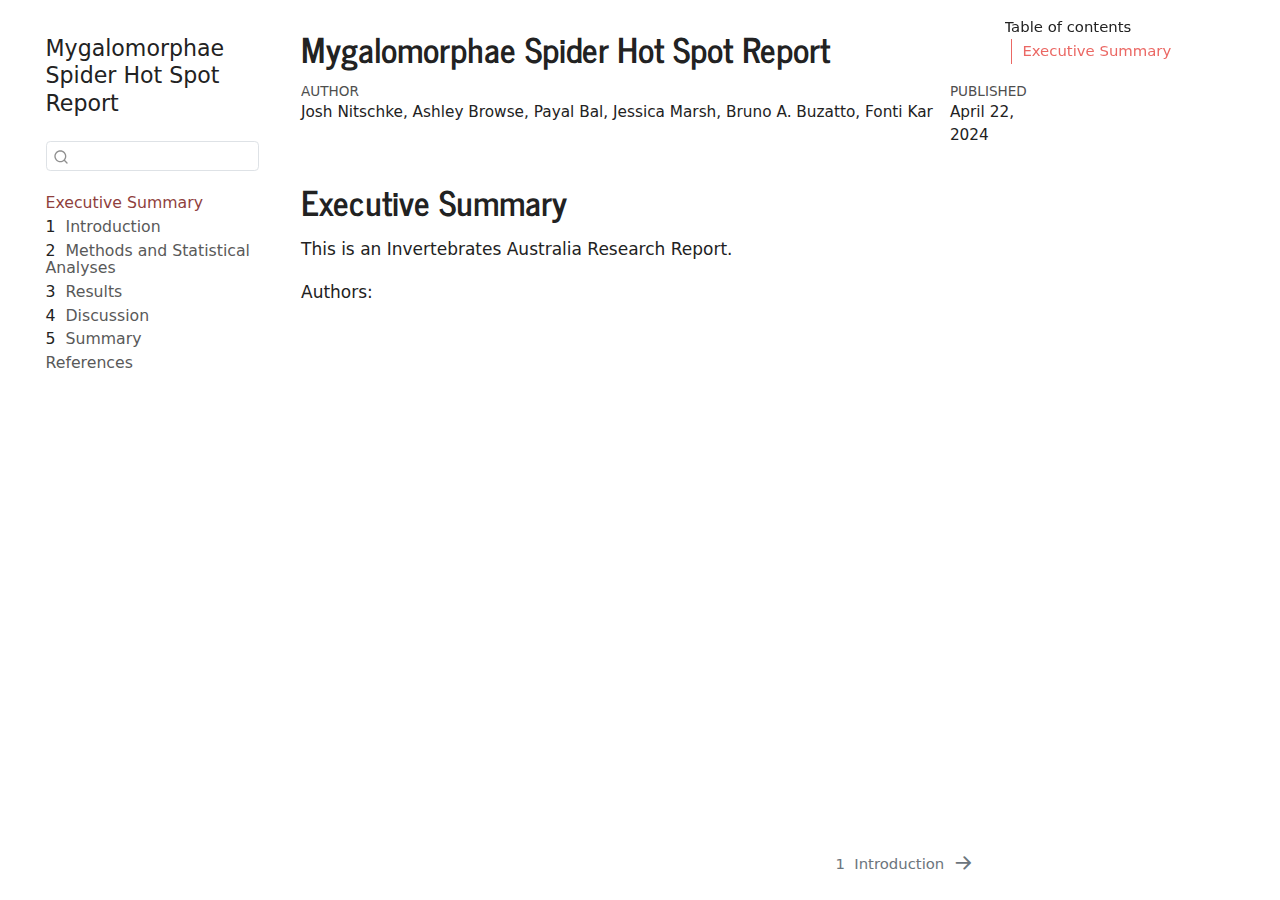
<file: index.html>
<!DOCTYPE html>
<html xmlns="http://www.w3.org/1999/xhtml" lang="en" xml:lang="en"><head>

<meta charset="utf-8">
<meta name="generator" content="quarto-1.4.554">

<meta name="viewport" content="width=device-width, initial-scale=1.0, user-scalable=yes">

<meta name="author" content="Josh Nitschke, Ashley Browse, Payal Bal, Jessica Marsh, Bruno A. Buzatto, Fonti Kar">
<meta name="dcterms.date" content="2024-04-22">

<title>Mygalomorphae Spider Hot Spot Report</title>
<style>
code{white-space: pre-wrap;}
span.smallcaps{font-variant: small-caps;}
div.columns{display: flex; gap: min(4vw, 1.5em);}
div.column{flex: auto; overflow-x: auto;}
div.hanging-indent{margin-left: 1.5em; text-indent: -1.5em;}
ul.task-list{list-style: none;}
ul.task-list li input[type="checkbox"] {
  width: 0.8em;
  margin: 0 0.8em 0.2em -1em; /* quarto-specific, see https://github.com/quarto-dev/quarto-cli/issues/4556 */ 
  vertical-align: middle;
}
</style>


<script src="site_libs/quarto-nav/quarto-nav.js"></script>
<script src="site_libs/quarto-nav/headroom.min.js"></script>
<script src="site_libs/clipboard/clipboard.min.js"></script>
<script src="site_libs/quarto-search/autocomplete.umd.js"></script>
<script src="site_libs/quarto-search/fuse.min.js"></script>
<script src="site_libs/quarto-search/quarto-search.js"></script>
<meta name="quarto:offset" content="./">
<link href="./intro.html" rel="next">
<script src="site_libs/quarto-html/quarto.js"></script>
<script src="site_libs/quarto-html/popper.min.js"></script>
<script src="site_libs/quarto-html/tippy.umd.min.js"></script>
<script src="site_libs/quarto-html/anchor.min.js"></script>
<link href="site_libs/quarto-html/tippy.css" rel="stylesheet">
<link href="site_libs/quarto-html/quarto-syntax-highlighting.css" rel="stylesheet" id="quarto-text-highlighting-styles">
<script src="site_libs/bootstrap/bootstrap.min.js"></script>
<link href="site_libs/bootstrap/bootstrap-icons.css" rel="stylesheet">
<link href="site_libs/bootstrap/bootstrap.min.css" rel="stylesheet" id="quarto-bootstrap" data-mode="light">
<script id="quarto-search-options" type="application/json">{
  "location": "sidebar",
  "copy-button": false,
  "collapse-after": 3,
  "panel-placement": "start",
  "type": "textbox",
  "limit": 50,
  "keyboard-shortcut": [
    "f",
    "/",
    "s"
  ],
  "show-item-context": false,
  "language": {
    "search-no-results-text": "No results",
    "search-matching-documents-text": "matching documents",
    "search-copy-link-title": "Copy link to search",
    "search-hide-matches-text": "Hide additional matches",
    "search-more-match-text": "more match in this document",
    "search-more-matches-text": "more matches in this document",
    "search-clear-button-title": "Clear",
    "search-text-placeholder": "",
    "search-detached-cancel-button-title": "Cancel",
    "search-submit-button-title": "Submit",
    "search-label": "Search"
  }
}</script>


</head>

<body class="nav-sidebar floating">

<div id="quarto-search-results"></div>
  <header id="quarto-header" class="headroom fixed-top">
  <nav class="quarto-secondary-nav">
    <div class="container-fluid d-flex">
      <button type="button" class="quarto-btn-toggle btn" data-bs-toggle="collapse" data-bs-target=".quarto-sidebar-collapse-item" aria-controls="quarto-sidebar" aria-expanded="false" aria-label="Toggle sidebar navigation" onclick="if (window.quartoToggleHeadroom) { window.quartoToggleHeadroom(); }">
        <i class="bi bi-layout-text-sidebar-reverse"></i>
      </button>
        <nav class="quarto-page-breadcrumbs" aria-label="breadcrumb"><ol class="breadcrumb"><li class="breadcrumb-item"><a href="./index.html">Executive Summary</a></li></ol></nav>
        <a class="flex-grow-1" role="button" data-bs-toggle="collapse" data-bs-target=".quarto-sidebar-collapse-item" aria-controls="quarto-sidebar" aria-expanded="false" aria-label="Toggle sidebar navigation" onclick="if (window.quartoToggleHeadroom) { window.quartoToggleHeadroom(); }">      
        </a>
      <button type="button" class="btn quarto-search-button" aria-label="" onclick="window.quartoOpenSearch();">
        <i class="bi bi-search"></i>
      </button>
    </div>
  </nav>
</header>
<!-- content -->
<div id="quarto-content" class="quarto-container page-columns page-rows-contents page-layout-article">
<!-- sidebar -->
  <nav id="quarto-sidebar" class="sidebar collapse collapse-horizontal quarto-sidebar-collapse-item sidebar-navigation floating overflow-auto">
    <div class="pt-lg-2 mt-2 text-left sidebar-header">
    <div class="sidebar-title mb-0 py-0">
      <a href="./">Mygalomorphae Spider Hot Spot Report</a> 
    </div>
      </div>
        <div class="mt-2 flex-shrink-0 align-items-center">
        <div class="sidebar-search">
        <div id="quarto-search" class="" title="Search"></div>
        </div>
        </div>
    <div class="sidebar-menu-container"> 
    <ul class="list-unstyled mt-1">
        <li class="sidebar-item">
  <div class="sidebar-item-container"> 
  <a href="./index.html" class="sidebar-item-text sidebar-link active">
 <span class="menu-text">Executive Summary</span></a>
  </div>
</li>
        <li class="sidebar-item">
  <div class="sidebar-item-container"> 
  <a href="./intro.html" class="sidebar-item-text sidebar-link">
 <span class="menu-text"><span class="chapter-number">1</span>&nbsp; <span class="chapter-title">Introduction</span></span></a>
  </div>
</li>
        <li class="sidebar-item">
  <div class="sidebar-item-container"> 
  <a href="./methods.html" class="sidebar-item-text sidebar-link">
 <span class="menu-text"><span class="chapter-number">2</span>&nbsp; <span class="chapter-title">Methods and Statistical Analyses</span></span></a>
  </div>
</li>
        <li class="sidebar-item">
  <div class="sidebar-item-container"> 
  <a href="./results.html" class="sidebar-item-text sidebar-link">
 <span class="menu-text"><span class="chapter-number">3</span>&nbsp; <span class="chapter-title">Results</span></span></a>
  </div>
</li>
        <li class="sidebar-item">
  <div class="sidebar-item-container"> 
  <a href="./discussion.html" class="sidebar-item-text sidebar-link">
 <span class="menu-text"><span class="chapter-number">4</span>&nbsp; <span class="chapter-title">Discussion</span></span></a>
  </div>
</li>
        <li class="sidebar-item">
  <div class="sidebar-item-container"> 
  <a href="./conclusions.html" class="sidebar-item-text sidebar-link">
 <span class="menu-text"><span class="chapter-number">5</span>&nbsp; <span class="chapter-title">Summary</span></span></a>
  </div>
</li>
        <li class="sidebar-item">
  <div class="sidebar-item-container"> 
  <a href="./references.html" class="sidebar-item-text sidebar-link">
 <span class="menu-text">References</span></a>
  </div>
</li>
    </ul>
    </div>
</nav>
<div id="quarto-sidebar-glass" class="quarto-sidebar-collapse-item" data-bs-toggle="collapse" data-bs-target=".quarto-sidebar-collapse-item"></div>
<!-- margin-sidebar -->
    <div id="quarto-margin-sidebar" class="sidebar margin-sidebar">
        <nav id="TOC" role="doc-toc" class="toc-active">
    <h2 id="toc-title">Table of contents</h2>
   
  <ul>
  <li><a href="#executive-summary" id="toc-executive-summary" class="nav-link active" data-scroll-target="#executive-summary">Executive Summary</a></li>
  </ul>
</nav>
    </div>
<!-- main -->
<main class="content" id="quarto-document-content">

<header id="title-block-header" class="quarto-title-block default">
<div class="quarto-title">
<h1 class="title">Mygalomorphae Spider Hot Spot Report</h1>
</div>



<div class="quarto-title-meta">

    <div>
    <div class="quarto-title-meta-heading">Author</div>
    <div class="quarto-title-meta-contents">
             <p>Josh Nitschke, Ashley Browse, Payal Bal, Jessica Marsh, Bruno A. Buzatto, Fonti Kar </p>
          </div>
  </div>
    
    <div>
    <div class="quarto-title-meta-heading">Published</div>
    <div class="quarto-title-meta-contents">
      <p class="date">April 22, 2024</p>
    </div>
  </div>
  
    
  </div>
  


</header>


<section id="executive-summary" class="level1 unnumbered">
<h1 class="unnumbered">Executive Summary</h1>
<p>This is an Invertebrates Australia Research Report.</p>
<p>Authors:</p>


</section>

</main> <!-- /main -->
<script id="quarto-html-after-body" type="application/javascript">
window.document.addEventListener("DOMContentLoaded", function (event) {
  const toggleBodyColorMode = (bsSheetEl) => {
    const mode = bsSheetEl.getAttribute("data-mode");
    const bodyEl = window.document.querySelector("body");
    if (mode === "dark") {
      bodyEl.classList.add("quarto-dark");
      bodyEl.classList.remove("quarto-light");
    } else {
      bodyEl.classList.add("quarto-light");
      bodyEl.classList.remove("quarto-dark");
    }
  }
  const toggleBodyColorPrimary = () => {
    const bsSheetEl = window.document.querySelector("link#quarto-bootstrap");
    if (bsSheetEl) {
      toggleBodyColorMode(bsSheetEl);
    }
  }
  toggleBodyColorPrimary();  
  const icon = "";
  const anchorJS = new window.AnchorJS();
  anchorJS.options = {
    placement: 'right',
    icon: icon
  };
  anchorJS.add('.anchored');
  const isCodeAnnotation = (el) => {
    for (const clz of el.classList) {
      if (clz.startsWith('code-annotation-')) {                     
        return true;
      }
    }
    return false;
  }
  const clipboard = new window.ClipboardJS('.code-copy-button', {
    text: function(trigger) {
      const codeEl = trigger.previousElementSibling.cloneNode(true);
      for (const childEl of codeEl.children) {
        if (isCodeAnnotation(childEl)) {
          childEl.remove();
        }
      }
      return codeEl.innerText;
    }
  });
  clipboard.on('success', function(e) {
    // button target
    const button = e.trigger;
    // don't keep focus
    button.blur();
    // flash "checked"
    button.classList.add('code-copy-button-checked');
    var currentTitle = button.getAttribute("title");
    button.setAttribute("title", "Copied!");
    let tooltip;
    if (window.bootstrap) {
      button.setAttribute("data-bs-toggle", "tooltip");
      button.setAttribute("data-bs-placement", "left");
      button.setAttribute("data-bs-title", "Copied!");
      tooltip = new bootstrap.Tooltip(button, 
        { trigger: "manual", 
          customClass: "code-copy-button-tooltip",
          offset: [0, -8]});
      tooltip.show();    
    }
    setTimeout(function() {
      if (tooltip) {
        tooltip.hide();
        button.removeAttribute("data-bs-title");
        button.removeAttribute("data-bs-toggle");
        button.removeAttribute("data-bs-placement");
      }
      button.setAttribute("title", currentTitle);
      button.classList.remove('code-copy-button-checked');
    }, 1000);
    // clear code selection
    e.clearSelection();
  });
    var localhostRegex = new RegExp(/^(?:http|https):\/\/localhost\:?[0-9]*\//);
    var mailtoRegex = new RegExp(/^mailto:/);
      var filterRegex = new RegExp('/' + window.location.host + '/');
    var isInternal = (href) => {
        return filterRegex.test(href) || localhostRegex.test(href) || mailtoRegex.test(href);
    }
    // Inspect non-navigation links and adorn them if external
 	var links = window.document.querySelectorAll('a[href]:not(.nav-link):not(.navbar-brand):not(.toc-action):not(.sidebar-link):not(.sidebar-item-toggle):not(.pagination-link):not(.no-external):not([aria-hidden]):not(.dropdown-item):not(.quarto-navigation-tool)');
    for (var i=0; i<links.length; i++) {
      const link = links[i];
      if (!isInternal(link.href)) {
        // undo the damage that might have been done by quarto-nav.js in the case of
        // links that we want to consider external
        if (link.dataset.originalHref !== undefined) {
          link.href = link.dataset.originalHref;
        }
      }
    }
  function tippyHover(el, contentFn, onTriggerFn, onUntriggerFn) {
    const config = {
      allowHTML: true,
      maxWidth: 500,
      delay: 100,
      arrow: false,
      appendTo: function(el) {
          return el.parentElement;
      },
      interactive: true,
      interactiveBorder: 10,
      theme: 'quarto',
      placement: 'bottom-start',
    };
    if (contentFn) {
      config.content = contentFn;
    }
    if (onTriggerFn) {
      config.onTrigger = onTriggerFn;
    }
    if (onUntriggerFn) {
      config.onUntrigger = onUntriggerFn;
    }
    window.tippy(el, config); 
  }
  const noterefs = window.document.querySelectorAll('a[role="doc-noteref"]');
  for (var i=0; i<noterefs.length; i++) {
    const ref = noterefs[i];
    tippyHover(ref, function() {
      // use id or data attribute instead here
      let href = ref.getAttribute('data-footnote-href') || ref.getAttribute('href');
      try { href = new URL(href).hash; } catch {}
      const id = href.replace(/^#\/?/, "");
      const note = window.document.getElementById(id);
      if (note) {
        return note.innerHTML;
      } else {
        return "";
      }
    });
  }
  const xrefs = window.document.querySelectorAll('a.quarto-xref');
  const processXRef = (id, note) => {
    // Strip column container classes
    const stripColumnClz = (el) => {
      el.classList.remove("page-full", "page-columns");
      if (el.children) {
        for (const child of el.children) {
          stripColumnClz(child);
        }
      }
    }
    stripColumnClz(note)
    if (id === null || id.startsWith('sec-')) {
      // Special case sections, only their first couple elements
      const container = document.createElement("div");
      if (note.children && note.children.length > 2) {
        container.appendChild(note.children[0].cloneNode(true));
        for (let i = 1; i < note.children.length; i++) {
          const child = note.children[i];
          if (child.tagName === "P" && child.innerText === "") {
            continue;
          } else {
            container.appendChild(child.cloneNode(true));
            break;
          }
        }
        if (window.Quarto?.typesetMath) {
          window.Quarto.typesetMath(container);
        }
        return container.innerHTML
      } else {
        if (window.Quarto?.typesetMath) {
          window.Quarto.typesetMath(note);
        }
        return note.innerHTML;
      }
    } else {
      // Remove any anchor links if they are present
      const anchorLink = note.querySelector('a.anchorjs-link');
      if (anchorLink) {
        anchorLink.remove();
      }
      if (window.Quarto?.typesetMath) {
        window.Quarto.typesetMath(note);
      }
      // TODO in 1.5, we should make sure this works without a callout special case
      if (note.classList.contains("callout")) {
        return note.outerHTML;
      } else {
        return note.innerHTML;
      }
    }
  }
  for (var i=0; i<xrefs.length; i++) {
    const xref = xrefs[i];
    tippyHover(xref, undefined, function(instance) {
      instance.disable();
      let url = xref.getAttribute('href');
      let hash = undefined; 
      if (url.startsWith('#')) {
        hash = url;
      } else {
        try { hash = new URL(url).hash; } catch {}
      }
      if (hash) {
        const id = hash.replace(/^#\/?/, "");
        const note = window.document.getElementById(id);
        if (note !== null) {
          try {
            const html = processXRef(id, note.cloneNode(true));
            instance.setContent(html);
          } finally {
            instance.enable();
            instance.show();
          }
        } else {
          // See if we can fetch this
          fetch(url.split('#')[0])
          .then(res => res.text())
          .then(html => {
            const parser = new DOMParser();
            const htmlDoc = parser.parseFromString(html, "text/html");
            const note = htmlDoc.getElementById(id);
            if (note !== null) {
              const html = processXRef(id, note);
              instance.setContent(html);
            } 
          }).finally(() => {
            instance.enable();
            instance.show();
          });
        }
      } else {
        // See if we can fetch a full url (with no hash to target)
        // This is a special case and we should probably do some content thinning / targeting
        fetch(url)
        .then(res => res.text())
        .then(html => {
          const parser = new DOMParser();
          const htmlDoc = parser.parseFromString(html, "text/html");
          const note = htmlDoc.querySelector('main.content');
          if (note !== null) {
            // This should only happen for chapter cross references
            // (since there is no id in the URL)
            // remove the first header
            if (note.children.length > 0 && note.children[0].tagName === "HEADER") {
              note.children[0].remove();
            }
            const html = processXRef(null, note);
            instance.setContent(html);
          } 
        }).finally(() => {
          instance.enable();
          instance.show();
        });
      }
    }, function(instance) {
    });
  }
      let selectedAnnoteEl;
      const selectorForAnnotation = ( cell, annotation) => {
        let cellAttr = 'data-code-cell="' + cell + '"';
        let lineAttr = 'data-code-annotation="' +  annotation + '"';
        const selector = 'span[' + cellAttr + '][' + lineAttr + ']';
        return selector;
      }
      const selectCodeLines = (annoteEl) => {
        const doc = window.document;
        const targetCell = annoteEl.getAttribute("data-target-cell");
        const targetAnnotation = annoteEl.getAttribute("data-target-annotation");
        const annoteSpan = window.document.querySelector(selectorForAnnotation(targetCell, targetAnnotation));
        const lines = annoteSpan.getAttribute("data-code-lines").split(",");
        const lineIds = lines.map((line) => {
          return targetCell + "-" + line;
        })
        let top = null;
        let height = null;
        let parent = null;
        if (lineIds.length > 0) {
            //compute the position of the single el (top and bottom and make a div)
            const el = window.document.getElementById(lineIds[0]);
            top = el.offsetTop;
            height = el.offsetHeight;
            parent = el.parentElement.parentElement;
          if (lineIds.length > 1) {
            const lastEl = window.document.getElementById(lineIds[lineIds.length - 1]);
            const bottom = lastEl.offsetTop + lastEl.offsetHeight;
            height = bottom - top;
          }
          if (top !== null && height !== null && parent !== null) {
            // cook up a div (if necessary) and position it 
            let div = window.document.getElementById("code-annotation-line-highlight");
            if (div === null) {
              div = window.document.createElement("div");
              div.setAttribute("id", "code-annotation-line-highlight");
              div.style.position = 'absolute';
              parent.appendChild(div);
            }
            div.style.top = top - 2 + "px";
            div.style.height = height + 4 + "px";
            div.style.left = 0;
            let gutterDiv = window.document.getElementById("code-annotation-line-highlight-gutter");
            if (gutterDiv === null) {
              gutterDiv = window.document.createElement("div");
              gutterDiv.setAttribute("id", "code-annotation-line-highlight-gutter");
              gutterDiv.style.position = 'absolute';
              const codeCell = window.document.getElementById(targetCell);
              const gutter = codeCell.querySelector('.code-annotation-gutter');
              gutter.appendChild(gutterDiv);
            }
            gutterDiv.style.top = top - 2 + "px";
            gutterDiv.style.height = height + 4 + "px";
          }
          selectedAnnoteEl = annoteEl;
        }
      };
      const unselectCodeLines = () => {
        const elementsIds = ["code-annotation-line-highlight", "code-annotation-line-highlight-gutter"];
        elementsIds.forEach((elId) => {
          const div = window.document.getElementById(elId);
          if (div) {
            div.remove();
          }
        });
        selectedAnnoteEl = undefined;
      };
        // Handle positioning of the toggle
    window.addEventListener(
      "resize",
      throttle(() => {
        elRect = undefined;
        if (selectedAnnoteEl) {
          selectCodeLines(selectedAnnoteEl);
        }
      }, 10)
    );
    function throttle(fn, ms) {
    let throttle = false;
    let timer;
      return (...args) => {
        if(!throttle) { // first call gets through
            fn.apply(this, args);
            throttle = true;
        } else { // all the others get throttled
            if(timer) clearTimeout(timer); // cancel #2
            timer = setTimeout(() => {
              fn.apply(this, args);
              timer = throttle = false;
            }, ms);
        }
      };
    }
      // Attach click handler to the DT
      const annoteDls = window.document.querySelectorAll('dt[data-target-cell]');
      for (const annoteDlNode of annoteDls) {
        annoteDlNode.addEventListener('click', (event) => {
          const clickedEl = event.target;
          if (clickedEl !== selectedAnnoteEl) {
            unselectCodeLines();
            const activeEl = window.document.querySelector('dt[data-target-cell].code-annotation-active');
            if (activeEl) {
              activeEl.classList.remove('code-annotation-active');
            }
            selectCodeLines(clickedEl);
            clickedEl.classList.add('code-annotation-active');
          } else {
            // Unselect the line
            unselectCodeLines();
            clickedEl.classList.remove('code-annotation-active');
          }
        });
      }
  const findCites = (el) => {
    const parentEl = el.parentElement;
    if (parentEl) {
      const cites = parentEl.dataset.cites;
      if (cites) {
        return {
          el,
          cites: cites.split(' ')
        };
      } else {
        return findCites(el.parentElement)
      }
    } else {
      return undefined;
    }
  };
  var bibliorefs = window.document.querySelectorAll('a[role="doc-biblioref"]');
  for (var i=0; i<bibliorefs.length; i++) {
    const ref = bibliorefs[i];
    const citeInfo = findCites(ref);
    if (citeInfo) {
      tippyHover(citeInfo.el, function() {
        var popup = window.document.createElement('div');
        citeInfo.cites.forEach(function(cite) {
          var citeDiv = window.document.createElement('div');
          citeDiv.classList.add('hanging-indent');
          citeDiv.classList.add('csl-entry');
          var biblioDiv = window.document.getElementById('ref-' + cite);
          if (biblioDiv) {
            citeDiv.innerHTML = biblioDiv.innerHTML;
          }
          popup.appendChild(citeDiv);
        });
        return popup.innerHTML;
      });
    }
  }
});
</script>
<nav class="page-navigation">
  <div class="nav-page nav-page-previous">
  </div>
  <div class="nav-page nav-page-next">
      <a href="./intro.html" class="pagination-link" aria-label="Introduction">
        <span class="nav-page-text"><span class="chapter-number">1</span>&nbsp; <span class="chapter-title">Introduction</span></span> <i class="bi bi-arrow-right-short"></i>
      </a>
  </div>
</nav>
</div> <!-- /content -->




</body></html>
</file>
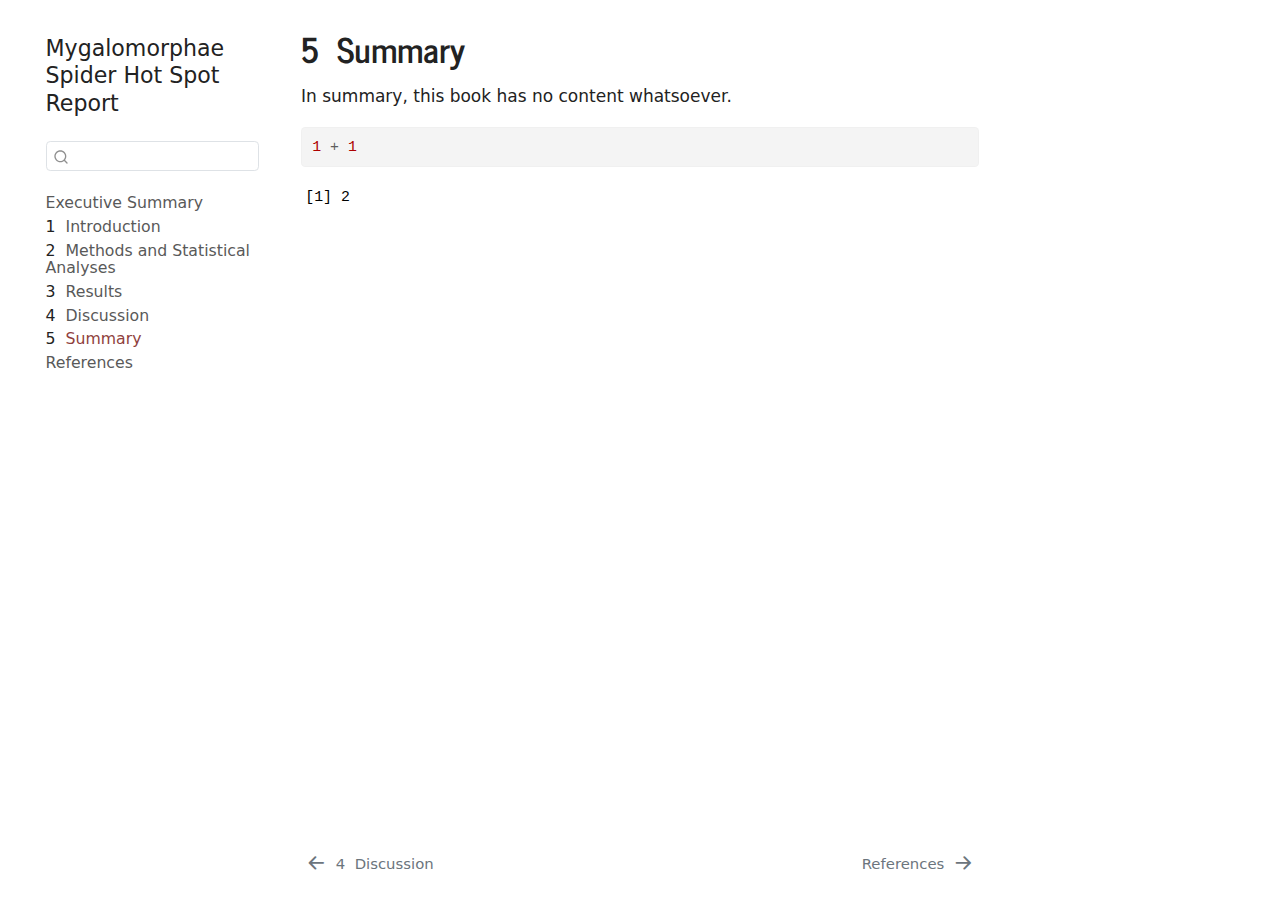
<file: conclusions.html>
<!DOCTYPE html>
<html xmlns="http://www.w3.org/1999/xhtml" lang="en" xml:lang="en"><head>

<meta charset="utf-8">
<meta name="generator" content="quarto-1.4.554">

<meta name="viewport" content="width=device-width, initial-scale=1.0, user-scalable=yes">


<title>Mygalomorphae Spider Hot Spot Report - 5&nbsp; Summary</title>
<style>
code{white-space: pre-wrap;}
span.smallcaps{font-variant: small-caps;}
div.columns{display: flex; gap: min(4vw, 1.5em);}
div.column{flex: auto; overflow-x: auto;}
div.hanging-indent{margin-left: 1.5em; text-indent: -1.5em;}
ul.task-list{list-style: none;}
ul.task-list li input[type="checkbox"] {
  width: 0.8em;
  margin: 0 0.8em 0.2em -1em; /* quarto-specific, see https://github.com/quarto-dev/quarto-cli/issues/4556 */ 
  vertical-align: middle;
}
/* CSS for syntax highlighting */
pre > code.sourceCode { white-space: pre; position: relative; }
pre > code.sourceCode > span { line-height: 1.25; }
pre > code.sourceCode > span:empty { height: 1.2em; }
.sourceCode { overflow: visible; }
code.sourceCode > span { color: inherit; text-decoration: inherit; }
div.sourceCode { margin: 1em 0; }
pre.sourceCode { margin: 0; }
@media screen {
div.sourceCode { overflow: auto; }
}
@media print {
pre > code.sourceCode { white-space: pre-wrap; }
pre > code.sourceCode > span { text-indent: -5em; padding-left: 5em; }
}
pre.numberSource code
  { counter-reset: source-line 0; }
pre.numberSource code > span
  { position: relative; left: -4em; counter-increment: source-line; }
pre.numberSource code > span > a:first-child::before
  { content: counter(source-line);
    position: relative; left: -1em; text-align: right; vertical-align: baseline;
    border: none; display: inline-block;
    -webkit-touch-callout: none; -webkit-user-select: none;
    -khtml-user-select: none; -moz-user-select: none;
    -ms-user-select: none; user-select: none;
    padding: 0 4px; width: 4em;
  }
pre.numberSource { margin-left: 3em;  padding-left: 4px; }
div.sourceCode
  {   }
@media screen {
pre > code.sourceCode > span > a:first-child::before { text-decoration: underline; }
}
</style>


<script src="site_libs/quarto-nav/quarto-nav.js"></script>
<script src="site_libs/quarto-nav/headroom.min.js"></script>
<script src="site_libs/clipboard/clipboard.min.js"></script>
<script src="site_libs/quarto-search/autocomplete.umd.js"></script>
<script src="site_libs/quarto-search/fuse.min.js"></script>
<script src="site_libs/quarto-search/quarto-search.js"></script>
<meta name="quarto:offset" content="./">
<link href="./references.html" rel="next">
<link href="./discussion.html" rel="prev">
<script src="site_libs/quarto-html/quarto.js"></script>
<script src="site_libs/quarto-html/popper.min.js"></script>
<script src="site_libs/quarto-html/tippy.umd.min.js"></script>
<script src="site_libs/quarto-html/anchor.min.js"></script>
<link href="site_libs/quarto-html/tippy.css" rel="stylesheet">
<link href="site_libs/quarto-html/quarto-syntax-highlighting.css" rel="stylesheet" id="quarto-text-highlighting-styles">
<script src="site_libs/bootstrap/bootstrap.min.js"></script>
<link href="site_libs/bootstrap/bootstrap-icons.css" rel="stylesheet">
<link href="site_libs/bootstrap/bootstrap.min.css" rel="stylesheet" id="quarto-bootstrap" data-mode="light">
<script id="quarto-search-options" type="application/json">{
  "location": "sidebar",
  "copy-button": false,
  "collapse-after": 3,
  "panel-placement": "start",
  "type": "textbox",
  "limit": 50,
  "keyboard-shortcut": [
    "f",
    "/",
    "s"
  ],
  "show-item-context": false,
  "language": {
    "search-no-results-text": "No results",
    "search-matching-documents-text": "matching documents",
    "search-copy-link-title": "Copy link to search",
    "search-hide-matches-text": "Hide additional matches",
    "search-more-match-text": "more match in this document",
    "search-more-matches-text": "more matches in this document",
    "search-clear-button-title": "Clear",
    "search-text-placeholder": "",
    "search-detached-cancel-button-title": "Cancel",
    "search-submit-button-title": "Submit",
    "search-label": "Search"
  }
}</script>


</head>

<body class="nav-sidebar floating">

<div id="quarto-search-results"></div>
  <header id="quarto-header" class="headroom fixed-top">
  <nav class="quarto-secondary-nav">
    <div class="container-fluid d-flex">
      <button type="button" class="quarto-btn-toggle btn" data-bs-toggle="collapse" data-bs-target=".quarto-sidebar-collapse-item" aria-controls="quarto-sidebar" aria-expanded="false" aria-label="Toggle sidebar navigation" onclick="if (window.quartoToggleHeadroom) { window.quartoToggleHeadroom(); }">
        <i class="bi bi-layout-text-sidebar-reverse"></i>
      </button>
        <nav class="quarto-page-breadcrumbs" aria-label="breadcrumb"><ol class="breadcrumb"><li class="breadcrumb-item"><a href="./conclusions.html"><span class="chapter-number">5</span>&nbsp; <span class="chapter-title">Summary</span></a></li></ol></nav>
        <a class="flex-grow-1" role="button" data-bs-toggle="collapse" data-bs-target=".quarto-sidebar-collapse-item" aria-controls="quarto-sidebar" aria-expanded="false" aria-label="Toggle sidebar navigation" onclick="if (window.quartoToggleHeadroom) { window.quartoToggleHeadroom(); }">      
        </a>
      <button type="button" class="btn quarto-search-button" aria-label="" onclick="window.quartoOpenSearch();">
        <i class="bi bi-search"></i>
      </button>
    </div>
  </nav>
</header>
<!-- content -->
<div id="quarto-content" class="quarto-container page-columns page-rows-contents page-layout-article">
<!-- sidebar -->
  <nav id="quarto-sidebar" class="sidebar collapse collapse-horizontal quarto-sidebar-collapse-item sidebar-navigation floating overflow-auto">
    <div class="pt-lg-2 mt-2 text-left sidebar-header">
    <div class="sidebar-title mb-0 py-0">
      <a href="./">Mygalomorphae Spider Hot Spot Report</a> 
    </div>
      </div>
        <div class="mt-2 flex-shrink-0 align-items-center">
        <div class="sidebar-search">
        <div id="quarto-search" class="" title="Search"></div>
        </div>
        </div>
    <div class="sidebar-menu-container"> 
    <ul class="list-unstyled mt-1">
        <li class="sidebar-item">
  <div class="sidebar-item-container"> 
  <a href="./index.html" class="sidebar-item-text sidebar-link">
 <span class="menu-text">Executive Summary</span></a>
  </div>
</li>
        <li class="sidebar-item">
  <div class="sidebar-item-container"> 
  <a href="./intro.html" class="sidebar-item-text sidebar-link">
 <span class="menu-text"><span class="chapter-number">1</span>&nbsp; <span class="chapter-title">Introduction</span></span></a>
  </div>
</li>
        <li class="sidebar-item">
  <div class="sidebar-item-container"> 
  <a href="./methods.html" class="sidebar-item-text sidebar-link">
 <span class="menu-text"><span class="chapter-number">2</span>&nbsp; <span class="chapter-title">Methods and Statistical Analyses</span></span></a>
  </div>
</li>
        <li class="sidebar-item">
  <div class="sidebar-item-container"> 
  <a href="./results.html" class="sidebar-item-text sidebar-link">
 <span class="menu-text"><span class="chapter-number">3</span>&nbsp; <span class="chapter-title">Results</span></span></a>
  </div>
</li>
        <li class="sidebar-item">
  <div class="sidebar-item-container"> 
  <a href="./discussion.html" class="sidebar-item-text sidebar-link">
 <span class="menu-text"><span class="chapter-number">4</span>&nbsp; <span class="chapter-title">Discussion</span></span></a>
  </div>
</li>
        <li class="sidebar-item">
  <div class="sidebar-item-container"> 
  <a href="./conclusions.html" class="sidebar-item-text sidebar-link active">
 <span class="menu-text"><span class="chapter-number">5</span>&nbsp; <span class="chapter-title">Summary</span></span></a>
  </div>
</li>
        <li class="sidebar-item">
  <div class="sidebar-item-container"> 
  <a href="./references.html" class="sidebar-item-text sidebar-link">
 <span class="menu-text">References</span></a>
  </div>
</li>
    </ul>
    </div>
</nav>
<div id="quarto-sidebar-glass" class="quarto-sidebar-collapse-item" data-bs-toggle="collapse" data-bs-target=".quarto-sidebar-collapse-item"></div>
<!-- margin-sidebar -->
    <div id="quarto-margin-sidebar" class="sidebar margin-sidebar">
        
    </div>
<!-- main -->
<main class="content" id="quarto-document-content">

<header id="title-block-header" class="quarto-title-block default">
<div class="quarto-title">
<h1 class="title"><span class="chapter-number">5</span>&nbsp; <span class="chapter-title">Summary</span></h1>
</div>



<div class="quarto-title-meta">

    
  
    
  </div>
  


</header>


<p>In summary, this book has no content whatsoever.</p>
<div class="cell">
<div class="sourceCode cell-code" id="cb1"><pre class="sourceCode r code-with-copy"><code class="sourceCode r"><span id="cb1-1"><a href="#cb1-1" aria-hidden="true" tabindex="-1"></a><span class="dv">1</span> <span class="sc">+</span> <span class="dv">1</span></span></code><button title="Copy to Clipboard" class="code-copy-button"><i class="bi"></i></button></pre></div>
<div class="cell-output cell-output-stdout">
<pre><code>[1] 2</code></pre>
</div>
</div>



</main> <!-- /main -->
<script id="quarto-html-after-body" type="application/javascript">
window.document.addEventListener("DOMContentLoaded", function (event) {
  const toggleBodyColorMode = (bsSheetEl) => {
    const mode = bsSheetEl.getAttribute("data-mode");
    const bodyEl = window.document.querySelector("body");
    if (mode === "dark") {
      bodyEl.classList.add("quarto-dark");
      bodyEl.classList.remove("quarto-light");
    } else {
      bodyEl.classList.add("quarto-light");
      bodyEl.classList.remove("quarto-dark");
    }
  }
  const toggleBodyColorPrimary = () => {
    const bsSheetEl = window.document.querySelector("link#quarto-bootstrap");
    if (bsSheetEl) {
      toggleBodyColorMode(bsSheetEl);
    }
  }
  toggleBodyColorPrimary();  
  const icon = "";
  const anchorJS = new window.AnchorJS();
  anchorJS.options = {
    placement: 'right',
    icon: icon
  };
  anchorJS.add('.anchored');
  const isCodeAnnotation = (el) => {
    for (const clz of el.classList) {
      if (clz.startsWith('code-annotation-')) {                     
        return true;
      }
    }
    return false;
  }
  const clipboard = new window.ClipboardJS('.code-copy-button', {
    text: function(trigger) {
      const codeEl = trigger.previousElementSibling.cloneNode(true);
      for (const childEl of codeEl.children) {
        if (isCodeAnnotation(childEl)) {
          childEl.remove();
        }
      }
      return codeEl.innerText;
    }
  });
  clipboard.on('success', function(e) {
    // button target
    const button = e.trigger;
    // don't keep focus
    button.blur();
    // flash "checked"
    button.classList.add('code-copy-button-checked');
    var currentTitle = button.getAttribute("title");
    button.setAttribute("title", "Copied!");
    let tooltip;
    if (window.bootstrap) {
      button.setAttribute("data-bs-toggle", "tooltip");
      button.setAttribute("data-bs-placement", "left");
      button.setAttribute("data-bs-title", "Copied!");
      tooltip = new bootstrap.Tooltip(button, 
        { trigger: "manual", 
          customClass: "code-copy-button-tooltip",
          offset: [0, -8]});
      tooltip.show();    
    }
    setTimeout(function() {
      if (tooltip) {
        tooltip.hide();
        button.removeAttribute("data-bs-title");
        button.removeAttribute("data-bs-toggle");
        button.removeAttribute("data-bs-placement");
      }
      button.setAttribute("title", currentTitle);
      button.classList.remove('code-copy-button-checked');
    }, 1000);
    // clear code selection
    e.clearSelection();
  });
    var localhostRegex = new RegExp(/^(?:http|https):\/\/localhost\:?[0-9]*\//);
    var mailtoRegex = new RegExp(/^mailto:/);
      var filterRegex = new RegExp('/' + window.location.host + '/');
    var isInternal = (href) => {
        return filterRegex.test(href) || localhostRegex.test(href) || mailtoRegex.test(href);
    }
    // Inspect non-navigation links and adorn them if external
 	var links = window.document.querySelectorAll('a[href]:not(.nav-link):not(.navbar-brand):not(.toc-action):not(.sidebar-link):not(.sidebar-item-toggle):not(.pagination-link):not(.no-external):not([aria-hidden]):not(.dropdown-item):not(.quarto-navigation-tool)');
    for (var i=0; i<links.length; i++) {
      const link = links[i];
      if (!isInternal(link.href)) {
        // undo the damage that might have been done by quarto-nav.js in the case of
        // links that we want to consider external
        if (link.dataset.originalHref !== undefined) {
          link.href = link.dataset.originalHref;
        }
      }
    }
  function tippyHover(el, contentFn, onTriggerFn, onUntriggerFn) {
    const config = {
      allowHTML: true,
      maxWidth: 500,
      delay: 100,
      arrow: false,
      appendTo: function(el) {
          return el.parentElement;
      },
      interactive: true,
      interactiveBorder: 10,
      theme: 'quarto',
      placement: 'bottom-start',
    };
    if (contentFn) {
      config.content = contentFn;
    }
    if (onTriggerFn) {
      config.onTrigger = onTriggerFn;
    }
    if (onUntriggerFn) {
      config.onUntrigger = onUntriggerFn;
    }
    window.tippy(el, config); 
  }
  const noterefs = window.document.querySelectorAll('a[role="doc-noteref"]');
  for (var i=0; i<noterefs.length; i++) {
    const ref = noterefs[i];
    tippyHover(ref, function() {
      // use id or data attribute instead here
      let href = ref.getAttribute('data-footnote-href') || ref.getAttribute('href');
      try { href = new URL(href).hash; } catch {}
      const id = href.replace(/^#\/?/, "");
      const note = window.document.getElementById(id);
      if (note) {
        return note.innerHTML;
      } else {
        return "";
      }
    });
  }
  const xrefs = window.document.querySelectorAll('a.quarto-xref');
  const processXRef = (id, note) => {
    // Strip column container classes
    const stripColumnClz = (el) => {
      el.classList.remove("page-full", "page-columns");
      if (el.children) {
        for (const child of el.children) {
          stripColumnClz(child);
        }
      }
    }
    stripColumnClz(note)
    if (id === null || id.startsWith('sec-')) {
      // Special case sections, only their first couple elements
      const container = document.createElement("div");
      if (note.children && note.children.length > 2) {
        container.appendChild(note.children[0].cloneNode(true));
        for (let i = 1; i < note.children.length; i++) {
          const child = note.children[i];
          if (child.tagName === "P" && child.innerText === "") {
            continue;
          } else {
            container.appendChild(child.cloneNode(true));
            break;
          }
        }
        if (window.Quarto?.typesetMath) {
          window.Quarto.typesetMath(container);
        }
        return container.innerHTML
      } else {
        if (window.Quarto?.typesetMath) {
          window.Quarto.typesetMath(note);
        }
        return note.innerHTML;
      }
    } else {
      // Remove any anchor links if they are present
      const anchorLink = note.querySelector('a.anchorjs-link');
      if (anchorLink) {
        anchorLink.remove();
      }
      if (window.Quarto?.typesetMath) {
        window.Quarto.typesetMath(note);
      }
      // TODO in 1.5, we should make sure this works without a callout special case
      if (note.classList.contains("callout")) {
        return note.outerHTML;
      } else {
        return note.innerHTML;
      }
    }
  }
  for (var i=0; i<xrefs.length; i++) {
    const xref = xrefs[i];
    tippyHover(xref, undefined, function(instance) {
      instance.disable();
      let url = xref.getAttribute('href');
      let hash = undefined; 
      if (url.startsWith('#')) {
        hash = url;
      } else {
        try { hash = new URL(url).hash; } catch {}
      }
      if (hash) {
        const id = hash.replace(/^#\/?/, "");
        const note = window.document.getElementById(id);
        if (note !== null) {
          try {
            const html = processXRef(id, note.cloneNode(true));
            instance.setContent(html);
          } finally {
            instance.enable();
            instance.show();
          }
        } else {
          // See if we can fetch this
          fetch(url.split('#')[0])
          .then(res => res.text())
          .then(html => {
            const parser = new DOMParser();
            const htmlDoc = parser.parseFromString(html, "text/html");
            const note = htmlDoc.getElementById(id);
            if (note !== null) {
              const html = processXRef(id, note);
              instance.setContent(html);
            } 
          }).finally(() => {
            instance.enable();
            instance.show();
          });
        }
      } else {
        // See if we can fetch a full url (with no hash to target)
        // This is a special case and we should probably do some content thinning / targeting
        fetch(url)
        .then(res => res.text())
        .then(html => {
          const parser = new DOMParser();
          const htmlDoc = parser.parseFromString(html, "text/html");
          const note = htmlDoc.querySelector('main.content');
          if (note !== null) {
            // This should only happen for chapter cross references
            // (since there is no id in the URL)
            // remove the first header
            if (note.children.length > 0 && note.children[0].tagName === "HEADER") {
              note.children[0].remove();
            }
            const html = processXRef(null, note);
            instance.setContent(html);
          } 
        }).finally(() => {
          instance.enable();
          instance.show();
        });
      }
    }, function(instance) {
    });
  }
      let selectedAnnoteEl;
      const selectorForAnnotation = ( cell, annotation) => {
        let cellAttr = 'data-code-cell="' + cell + '"';
        let lineAttr = 'data-code-annotation="' +  annotation + '"';
        const selector = 'span[' + cellAttr + '][' + lineAttr + ']';
        return selector;
      }
      const selectCodeLines = (annoteEl) => {
        const doc = window.document;
        const targetCell = annoteEl.getAttribute("data-target-cell");
        const targetAnnotation = annoteEl.getAttribute("data-target-annotation");
        const annoteSpan = window.document.querySelector(selectorForAnnotation(targetCell, targetAnnotation));
        const lines = annoteSpan.getAttribute("data-code-lines").split(",");
        const lineIds = lines.map((line) => {
          return targetCell + "-" + line;
        })
        let top = null;
        let height = null;
        let parent = null;
        if (lineIds.length > 0) {
            //compute the position of the single el (top and bottom and make a div)
            const el = window.document.getElementById(lineIds[0]);
            top = el.offsetTop;
            height = el.offsetHeight;
            parent = el.parentElement.parentElement;
          if (lineIds.length > 1) {
            const lastEl = window.document.getElementById(lineIds[lineIds.length - 1]);
            const bottom = lastEl.offsetTop + lastEl.offsetHeight;
            height = bottom - top;
          }
          if (top !== null && height !== null && parent !== null) {
            // cook up a div (if necessary) and position it 
            let div = window.document.getElementById("code-annotation-line-highlight");
            if (div === null) {
              div = window.document.createElement("div");
              div.setAttribute("id", "code-annotation-line-highlight");
              div.style.position = 'absolute';
              parent.appendChild(div);
            }
            div.style.top = top - 2 + "px";
            div.style.height = height + 4 + "px";
            div.style.left = 0;
            let gutterDiv = window.document.getElementById("code-annotation-line-highlight-gutter");
            if (gutterDiv === null) {
              gutterDiv = window.document.createElement("div");
              gutterDiv.setAttribute("id", "code-annotation-line-highlight-gutter");
              gutterDiv.style.position = 'absolute';
              const codeCell = window.document.getElementById(targetCell);
              const gutter = codeCell.querySelector('.code-annotation-gutter');
              gutter.appendChild(gutterDiv);
            }
            gutterDiv.style.top = top - 2 + "px";
            gutterDiv.style.height = height + 4 + "px";
          }
          selectedAnnoteEl = annoteEl;
        }
      };
      const unselectCodeLines = () => {
        const elementsIds = ["code-annotation-line-highlight", "code-annotation-line-highlight-gutter"];
        elementsIds.forEach((elId) => {
          const div = window.document.getElementById(elId);
          if (div) {
            div.remove();
          }
        });
        selectedAnnoteEl = undefined;
      };
        // Handle positioning of the toggle
    window.addEventListener(
      "resize",
      throttle(() => {
        elRect = undefined;
        if (selectedAnnoteEl) {
          selectCodeLines(selectedAnnoteEl);
        }
      }, 10)
    );
    function throttle(fn, ms) {
    let throttle = false;
    let timer;
      return (...args) => {
        if(!throttle) { // first call gets through
            fn.apply(this, args);
            throttle = true;
        } else { // all the others get throttled
            if(timer) clearTimeout(timer); // cancel #2
            timer = setTimeout(() => {
              fn.apply(this, args);
              timer = throttle = false;
            }, ms);
        }
      };
    }
      // Attach click handler to the DT
      const annoteDls = window.document.querySelectorAll('dt[data-target-cell]');
      for (const annoteDlNode of annoteDls) {
        annoteDlNode.addEventListener('click', (event) => {
          const clickedEl = event.target;
          if (clickedEl !== selectedAnnoteEl) {
            unselectCodeLines();
            const activeEl = window.document.querySelector('dt[data-target-cell].code-annotation-active');
            if (activeEl) {
              activeEl.classList.remove('code-annotation-active');
            }
            selectCodeLines(clickedEl);
            clickedEl.classList.add('code-annotation-active');
          } else {
            // Unselect the line
            unselectCodeLines();
            clickedEl.classList.remove('code-annotation-active');
          }
        });
      }
  const findCites = (el) => {
    const parentEl = el.parentElement;
    if (parentEl) {
      const cites = parentEl.dataset.cites;
      if (cites) {
        return {
          el,
          cites: cites.split(' ')
        };
      } else {
        return findCites(el.parentElement)
      }
    } else {
      return undefined;
    }
  };
  var bibliorefs = window.document.querySelectorAll('a[role="doc-biblioref"]');
  for (var i=0; i<bibliorefs.length; i++) {
    const ref = bibliorefs[i];
    const citeInfo = findCites(ref);
    if (citeInfo) {
      tippyHover(citeInfo.el, function() {
        var popup = window.document.createElement('div');
        citeInfo.cites.forEach(function(cite) {
          var citeDiv = window.document.createElement('div');
          citeDiv.classList.add('hanging-indent');
          citeDiv.classList.add('csl-entry');
          var biblioDiv = window.document.getElementById('ref-' + cite);
          if (biblioDiv) {
            citeDiv.innerHTML = biblioDiv.innerHTML;
          }
          popup.appendChild(citeDiv);
        });
        return popup.innerHTML;
      });
    }
  }
});
</script>
<nav class="page-navigation">
  <div class="nav-page nav-page-previous">
      <a href="./discussion.html" class="pagination-link" aria-label="Discussion">
        <i class="bi bi-arrow-left-short"></i> <span class="nav-page-text"><span class="chapter-number">4</span>&nbsp; <span class="chapter-title">Discussion</span></span>
      </a>          
  </div>
  <div class="nav-page nav-page-next">
      <a href="./references.html" class="pagination-link" aria-label="References">
        <span class="nav-page-text">References</span> <i class="bi bi-arrow-right-short"></i>
      </a>
  </div>
</nav>
</div> <!-- /content -->




</body></html>
</file>
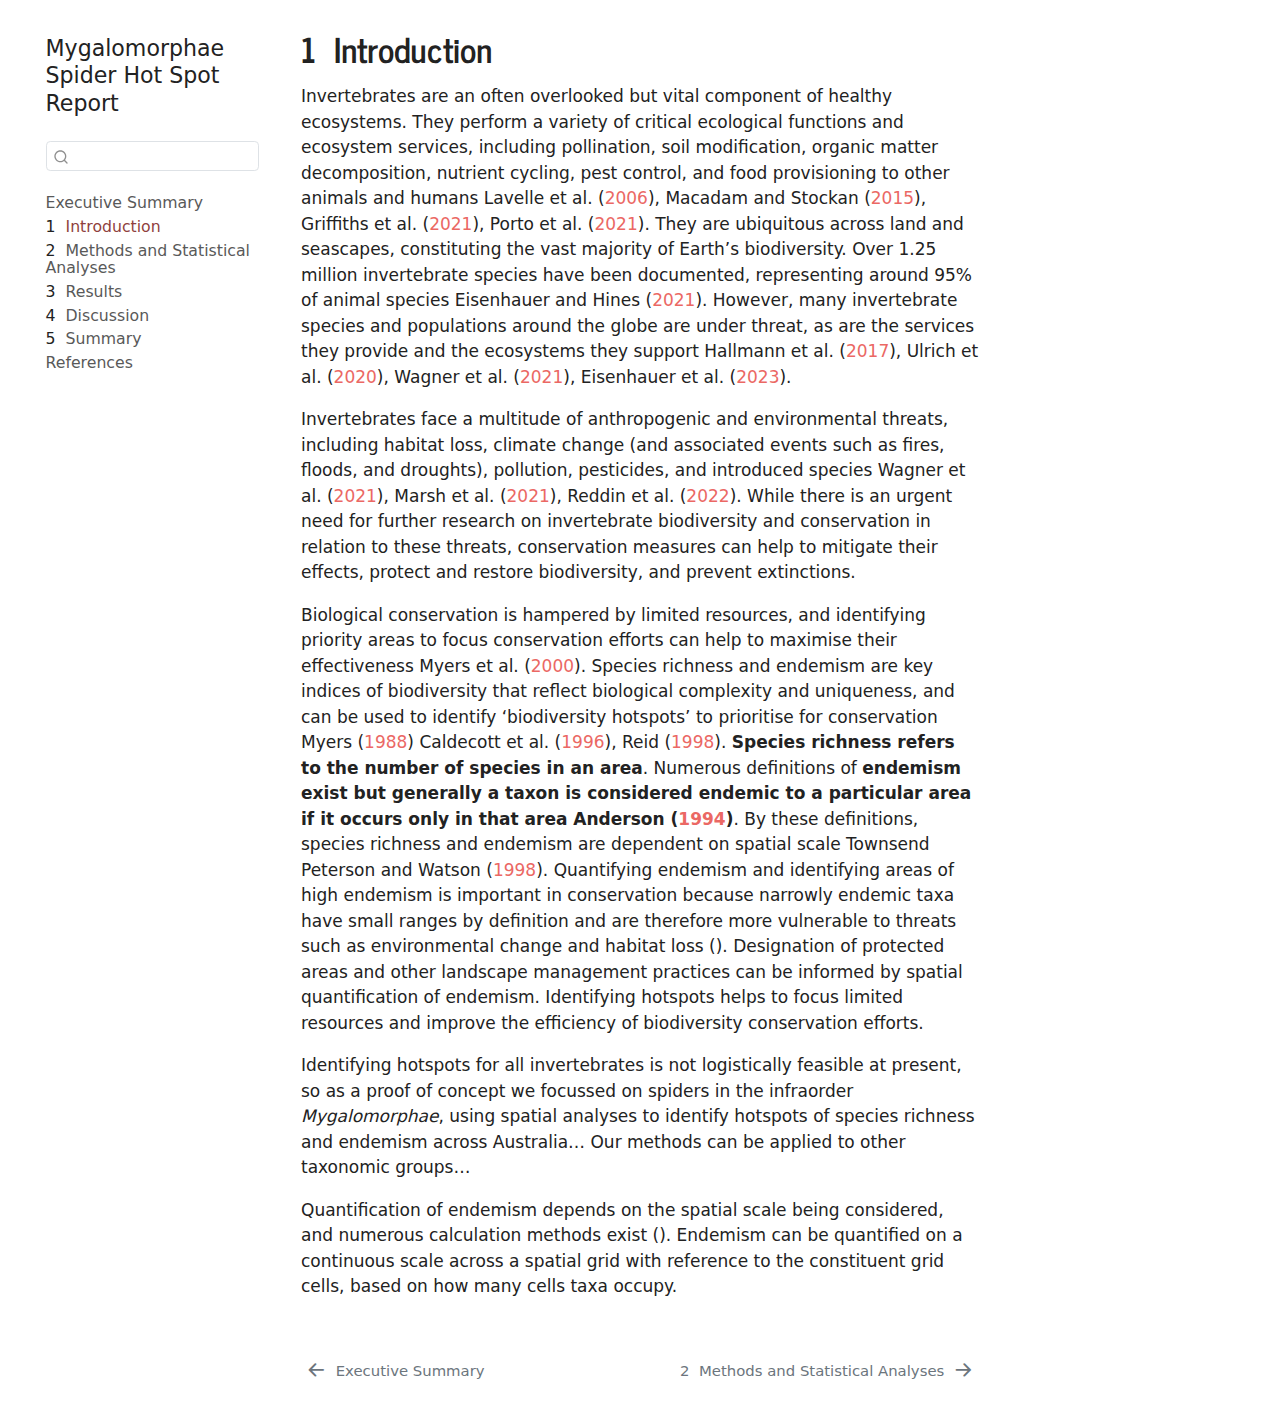
<file: intro.html>
<!DOCTYPE html>
<html xmlns="http://www.w3.org/1999/xhtml" lang="en" xml:lang="en"><head>

<meta charset="utf-8">
<meta name="generator" content="quarto-1.4.554">

<meta name="viewport" content="width=device-width, initial-scale=1.0, user-scalable=yes">


<title>Mygalomorphae Spider Hot Spot Report - 1&nbsp; Introduction</title>
<style>
code{white-space: pre-wrap;}
span.smallcaps{font-variant: small-caps;}
div.columns{display: flex; gap: min(4vw, 1.5em);}
div.column{flex: auto; overflow-x: auto;}
div.hanging-indent{margin-left: 1.5em; text-indent: -1.5em;}
ul.task-list{list-style: none;}
ul.task-list li input[type="checkbox"] {
  width: 0.8em;
  margin: 0 0.8em 0.2em -1em; /* quarto-specific, see https://github.com/quarto-dev/quarto-cli/issues/4556 */ 
  vertical-align: middle;
}
/* CSS for citations */
div.csl-bib-body { }
div.csl-entry {
  clear: both;
  margin-bottom: 0em;
}
.hanging-indent div.csl-entry {
  margin-left:2em;
  text-indent:-2em;
}
div.csl-left-margin {
  min-width:2em;
  float:left;
}
div.csl-right-inline {
  margin-left:2em;
  padding-left:1em;
}
div.csl-indent {
  margin-left: 2em;
}</style>


<script src="site_libs/quarto-nav/quarto-nav.js"></script>
<script src="site_libs/quarto-nav/headroom.min.js"></script>
<script src="site_libs/clipboard/clipboard.min.js"></script>
<script src="site_libs/quarto-search/autocomplete.umd.js"></script>
<script src="site_libs/quarto-search/fuse.min.js"></script>
<script src="site_libs/quarto-search/quarto-search.js"></script>
<meta name="quarto:offset" content="./">
<link href="./methods.html" rel="next">
<link href="./index.html" rel="prev">
<script src="site_libs/quarto-html/quarto.js"></script>
<script src="site_libs/quarto-html/popper.min.js"></script>
<script src="site_libs/quarto-html/tippy.umd.min.js"></script>
<script src="site_libs/quarto-html/anchor.min.js"></script>
<link href="site_libs/quarto-html/tippy.css" rel="stylesheet">
<link href="site_libs/quarto-html/quarto-syntax-highlighting.css" rel="stylesheet" id="quarto-text-highlighting-styles">
<script src="site_libs/bootstrap/bootstrap.min.js"></script>
<link href="site_libs/bootstrap/bootstrap-icons.css" rel="stylesheet">
<link href="site_libs/bootstrap/bootstrap.min.css" rel="stylesheet" id="quarto-bootstrap" data-mode="light">
<script id="quarto-search-options" type="application/json">{
  "location": "sidebar",
  "copy-button": false,
  "collapse-after": 3,
  "panel-placement": "start",
  "type": "textbox",
  "limit": 50,
  "keyboard-shortcut": [
    "f",
    "/",
    "s"
  ],
  "show-item-context": false,
  "language": {
    "search-no-results-text": "No results",
    "search-matching-documents-text": "matching documents",
    "search-copy-link-title": "Copy link to search",
    "search-hide-matches-text": "Hide additional matches",
    "search-more-match-text": "more match in this document",
    "search-more-matches-text": "more matches in this document",
    "search-clear-button-title": "Clear",
    "search-text-placeholder": "",
    "search-detached-cancel-button-title": "Cancel",
    "search-submit-button-title": "Submit",
    "search-label": "Search"
  }
}</script>


</head>

<body class="nav-sidebar floating">

<div id="quarto-search-results"></div>
  <header id="quarto-header" class="headroom fixed-top">
  <nav class="quarto-secondary-nav">
    <div class="container-fluid d-flex">
      <button type="button" class="quarto-btn-toggle btn" data-bs-toggle="collapse" data-bs-target=".quarto-sidebar-collapse-item" aria-controls="quarto-sidebar" aria-expanded="false" aria-label="Toggle sidebar navigation" onclick="if (window.quartoToggleHeadroom) { window.quartoToggleHeadroom(); }">
        <i class="bi bi-layout-text-sidebar-reverse"></i>
      </button>
        <nav class="quarto-page-breadcrumbs" aria-label="breadcrumb"><ol class="breadcrumb"><li class="breadcrumb-item"><a href="./intro.html"><span class="chapter-number">1</span>&nbsp; <span class="chapter-title">Introduction</span></a></li></ol></nav>
        <a class="flex-grow-1" role="button" data-bs-toggle="collapse" data-bs-target=".quarto-sidebar-collapse-item" aria-controls="quarto-sidebar" aria-expanded="false" aria-label="Toggle sidebar navigation" onclick="if (window.quartoToggleHeadroom) { window.quartoToggleHeadroom(); }">      
        </a>
      <button type="button" class="btn quarto-search-button" aria-label="" onclick="window.quartoOpenSearch();">
        <i class="bi bi-search"></i>
      </button>
    </div>
  </nav>
</header>
<!-- content -->
<div id="quarto-content" class="quarto-container page-columns page-rows-contents page-layout-article">
<!-- sidebar -->
  <nav id="quarto-sidebar" class="sidebar collapse collapse-horizontal quarto-sidebar-collapse-item sidebar-navigation floating overflow-auto">
    <div class="pt-lg-2 mt-2 text-left sidebar-header">
    <div class="sidebar-title mb-0 py-0">
      <a href="./">Mygalomorphae Spider Hot Spot Report</a> 
    </div>
      </div>
        <div class="mt-2 flex-shrink-0 align-items-center">
        <div class="sidebar-search">
        <div id="quarto-search" class="" title="Search"></div>
        </div>
        </div>
    <div class="sidebar-menu-container"> 
    <ul class="list-unstyled mt-1">
        <li class="sidebar-item">
  <div class="sidebar-item-container"> 
  <a href="./index.html" class="sidebar-item-text sidebar-link">
 <span class="menu-text">Executive Summary</span></a>
  </div>
</li>
        <li class="sidebar-item">
  <div class="sidebar-item-container"> 
  <a href="./intro.html" class="sidebar-item-text sidebar-link active">
 <span class="menu-text"><span class="chapter-number">1</span>&nbsp; <span class="chapter-title">Introduction</span></span></a>
  </div>
</li>
        <li class="sidebar-item">
  <div class="sidebar-item-container"> 
  <a href="./methods.html" class="sidebar-item-text sidebar-link">
 <span class="menu-text"><span class="chapter-number">2</span>&nbsp; <span class="chapter-title">Methods and Statistical Analyses</span></span></a>
  </div>
</li>
        <li class="sidebar-item">
  <div class="sidebar-item-container"> 
  <a href="./results.html" class="sidebar-item-text sidebar-link">
 <span class="menu-text"><span class="chapter-number">3</span>&nbsp; <span class="chapter-title">Results</span></span></a>
  </div>
</li>
        <li class="sidebar-item">
  <div class="sidebar-item-container"> 
  <a href="./discussion.html" class="sidebar-item-text sidebar-link">
 <span class="menu-text"><span class="chapter-number">4</span>&nbsp; <span class="chapter-title">Discussion</span></span></a>
  </div>
</li>
        <li class="sidebar-item">
  <div class="sidebar-item-container"> 
  <a href="./conclusions.html" class="sidebar-item-text sidebar-link">
 <span class="menu-text"><span class="chapter-number">5</span>&nbsp; <span class="chapter-title">Summary</span></span></a>
  </div>
</li>
        <li class="sidebar-item">
  <div class="sidebar-item-container"> 
  <a href="./references.html" class="sidebar-item-text sidebar-link">
 <span class="menu-text">References</span></a>
  </div>
</li>
    </ul>
    </div>
</nav>
<div id="quarto-sidebar-glass" class="quarto-sidebar-collapse-item" data-bs-toggle="collapse" data-bs-target=".quarto-sidebar-collapse-item"></div>
<!-- margin-sidebar -->
    <div id="quarto-margin-sidebar" class="sidebar margin-sidebar">
        
    </div>
<!-- main -->
<main class="content" id="quarto-document-content">

<header id="title-block-header" class="quarto-title-block default">
<div class="quarto-title">
<h1 class="title"><span class="chapter-number">1</span>&nbsp; <span class="chapter-title">Introduction</span></h1>
</div>



<div class="quarto-title-meta">

    
  
    
  </div>
  


</header>


<!-- Beautiful start to the report! Well done Josh! -->
<p>Invertebrates are an often overlooked but vital component of healthy ecosystems. They perform a variety of critical ecological functions and ecosystem services, including pollination, soil modification, organic matter decomposition, nutrient cycling, pest control, and food provisioning to other animals and humans <span class="citation" data-cites="lavelle06">Lavelle et al. (<a href="references.html#ref-lavelle06" role="doc-biblioref">2006</a>)</span>, <span class="citation" data-cites="macadam15">Macadam and Stockan (<a href="references.html#ref-macadam15" role="doc-biblioref">2015</a>)</span>, <span class="citation" data-cites="griffiths21">Griffiths et al. (<a href="references.html#ref-griffiths21" role="doc-biblioref">2021</a>)</span>, <span class="citation" data-cites="porto21">Porto et al. (<a href="references.html#ref-porto21" role="doc-biblioref">2021</a>)</span>. They are ubiquitous across land and seascapes, constituting the vast majority of Earth’s biodiversity. Over 1.25 million invertebrate species have been documented, representing around 95% of animal species <span class="citation" data-cites="eisenhauer21">Eisenhauer and Hines (<a href="references.html#ref-eisenhauer21" role="doc-biblioref">2021</a>)</span>. However, many invertebrate species and populations around the globe are under threat, as are the services they provide and the ecosystems they support <span class="citation" data-cites="hallmann17">Hallmann et al. (<a href="references.html#ref-hallmann17" role="doc-biblioref">2017</a>)</span>, <span class="citation" data-cites="ulrich2020">Ulrich et al. (<a href="references.html#ref-ulrich2020" role="doc-biblioref">2020</a>)</span>, <span class="citation" data-cites="wagner21">Wagner et al. (<a href="references.html#ref-wagner21" role="doc-biblioref">2021</a>)</span>, <span class="citation" data-cites="eisenhauer23">Eisenhauer et al. (<a href="references.html#ref-eisenhauer23" role="doc-biblioref">2023</a>)</span>.</p>
<!-- Can we introduce some Australian stats here? See https://soe.dcceew.gov.au/biodiversity/environment/flora-and-fauna -->
<p>Invertebrates face a multitude of anthropogenic and environmental threats, including habitat loss, climate change (and associated events such as fires, floods, and droughts), pollution, pesticides, and introduced species <span class="citation" data-cites="wagner21">Wagner et al. (<a href="references.html#ref-wagner21" role="doc-biblioref">2021</a>)</span>, <span class="citation" data-cites="marsh21">Marsh et al. (<a href="references.html#ref-marsh21" role="doc-biblioref">2021</a>)</span>, <span class="citation" data-cites="reddin22">Reddin et al. (<a href="references.html#ref-reddin22" role="doc-biblioref">2022</a>)</span>. While there is an urgent need for further research on invertebrate biodiversity and conservation in relation to these threats, conservation measures can help to mitigate their effects, protect and restore biodiversity, and prevent extinctions.</p>
<p>Biological conservation is hampered by limited resources, and identifying priority areas to focus conservation efforts can help to maximise their effectiveness <span class="citation" data-cites="myers00">Myers et al. (<a href="references.html#ref-myers00" role="doc-biblioref">2000</a>)</span>. Species richness and endemism are key indices of biodiversity that reflect biological complexity and uniqueness, and can be used to identify ‘biodiversity hotspots’ to prioritise for conservation <span class="citation" data-cites="myers88">Myers (<a href="references.html#ref-myers88" role="doc-biblioref">1988</a>)</span> <span class="citation" data-cites="caldecott96">Caldecott et al. (<a href="references.html#ref-caldecott96" role="doc-biblioref">1996</a>)</span>, <span class="citation" data-cites="reid98">Reid (<a href="references.html#ref-reid98" role="doc-biblioref">1998</a>)</span>. <strong>Species richness refers to the number of species in an area</strong>. Numerous definitions of <strong>endemism exist but generally a taxon is considered endemic to a particular area if it occurs only in that area <span class="citation" data-cites="anderson94">Anderson (<a href="references.html#ref-anderson94" role="doc-biblioref">1994</a>)</span></strong>. By these definitions, species richness and endemism are dependent on spatial scale <span class="citation" data-cites="townsendpeterson">Townsend Peterson and Watson (<a href="references.html#ref-townsendpeterson" role="doc-biblioref">1998</a>)</span>. Quantifying endemism and identifying areas of high endemism is important in conservation because narrowly endemic taxa have small ranges by definition and are therefore more vulnerable to threats such as environmental change and habitat loss (). Designation of protected areas and other landscape management practices can be informed by spatial quantification of endemism. Identifying hotspots helps to focus limited resources and improve the efficiency of biodiversity conservation efforts.</p>
<p>Identifying hotspots for all invertebrates is not logistically feasible at present, so as a proof of concept we focussed on spiders in the infraorder <em>Mygalomorphae</em>, using spatial analyses to identify hotspots of species richness and endemism across Australia… Our methods can be applied to other taxonomic groups…</p>
<p><!-- I think we can move this nitty gritty stuff to the Statistical analyses/Endemism section --> Quantification of endemism depends on the spatial scale being considered, and numerous calculation methods exist (). Endemism can be quantified on a continuous scale across a spatial grid with reference to the constituent grid cells, based on how many cells taxa occupy.</p>


<div id="refs" class="references csl-bib-body hanging-indent" data-entry-spacing="0" role="list" style="display: none">
<div id="ref-anderson94" class="csl-entry" role="listitem">
Anderson, Sydney. 1994. <span>“Area and Endemism.”</span> <em>The Quarterly Review of Biology</em> 69 (4): 451–71. <a href="https://doi.org/10.1086/418743">https://doi.org/10.1086/418743</a>.
</div>
<div id="ref-caldecott96" class="csl-entry" role="listitem">
Caldecott, J. O., M. D. Jenkins, T. H. Johnson, and B. Groombridge. 1996. <span>“Priorities for Conserving Global Species Richness and Endemism.”</span> Journal Article. <em>Biodiversity &amp; Conservation</em> 5 (6): 699–727. <a href="https://doi.org/10.1007/BF00051782">https://doi.org/10.1007/BF00051782</a>.
</div>
<div id="ref-eisenhauer21" class="csl-entry" role="listitem">
Eisenhauer, Nico, and Jes Hines. 2021. <span>“Invertebrate Biodiversity and Conservation.”</span> <em>Current Biology</em> 31 (19): R1214–18.
</div>
<div id="ref-eisenhauer23" class="csl-entry" role="listitem">
Eisenhauer, Nico, Raúl Ochoa-Hueso, Yuanyuan Huang, Kathryn E Barry, Alban Gebler, Carlos A Guerra, Jes Hines, Malte Jochum, Karl Andraczek, and Solveig Franziska Bucher. 2023. <span>“Ecosystem Consequences of Invertebrate Decline.”</span> Journal Article. <em>Current Biology</em> 33 (20): 4538–4547. e5.
</div>
<div id="ref-griffiths21" class="csl-entry" role="listitem">
Griffiths, Hannah M., Louise A. Ashton, Catherine L. Parr, and Paul Eggleton. 2021. <span>“The Impact of Invertebrate Decomposers on Plants and Soil.”</span> <em>New Phytologist</em> 231 (6): 2142–49. https://doi.org/<a href="https://doi.org/10.1111/nph.17553">https://doi.org/10.1111/nph.17553</a>.
</div>
<div id="ref-hallmann17" class="csl-entry" role="listitem">
Hallmann, Caspar A., Martin Sorg, Eelke Jongejans, Henk Siepel, Nick Hofland, Heinz Schwan, Werner Stenmans, et al. 2017. <span>“More Than 75 Percent Decline over 27 Years in Total Flying Insect Biomass in Protected Areas.”</span> Journal Article. <em>PLOS ONE</em> 12 (10): e0185809. <a href="https://doi.org/10.1371/journal.pone.0185809">https://doi.org/10.1371/journal.pone.0185809</a>.
</div>
<div id="ref-lavelle06" class="csl-entry" role="listitem">
Lavelle, P., T. Decaëns, M. Aubert, S. Barot, M. Blouin, F. Bureau, P. Margerie, P. Mora, and J.-P. Rossi. 2006. <span>“Soil Invertebrates and&nbsp;Ecosystem Services.”</span> <em>European Journal of Soil Biology</em> 42: S3–15. https://doi.org/<a href="https://doi.org/10.1016/j.ejsobi.2006.10.002">https://doi.org/10.1016/j.ejsobi.2006.10.002</a>.
</div>
<div id="ref-macadam15" class="csl-entry" role="listitem">
Macadam, Craig R., and Jenni A. Stockan. 2015. <span>“More Than Just Fish Food: Ecosystem Services Provided by Freshwater Insects.”</span> <em>Ecological Entomology</em> 40 (S1): 113–23. https://doi.org/<a href="https://doi.org/10.1111/een.12245">https://doi.org/10.1111/een.12245</a>.
</div>
<div id="ref-marsh21" class="csl-entry" role="listitem">
Marsh, Jess, Payal Bal, Hannah Fraser, Kate Umbers, Aaron Greenville, Libby Rumpff, and John Woinarski. 2021. <span>“Assessment of the Impacts of the 2019-20 Wildfires of Southern and Eastern Australia on Invertebrate Species Final Report.”</span> Journal Article. <em>National Environmental Science Program</em>.
</div>
<div id="ref-myers88" class="csl-entry" role="listitem">
Myers, Norman. 1988. <span>“Threatened Biotas: "Hot Spots" in Tropical Forests.”</span> Journal Article. <em>Environmentalist</em> 8 (3): 187–208. <a href="https://doi.org/10.1007/BF02240252">https://doi.org/10.1007/BF02240252</a>.
</div>
<div id="ref-myers00" class="csl-entry" role="listitem">
Myers, Norman, Russell A. Mittermeier, Cristina G. Mittermeier, Gustavo A. B. da Fonseca, and Jennifer Kent. 2000. <span>“Biodiversity Hotspots for Conservation Priorities.”</span> Journal Article. <em>Nature</em> 403 (6772): 853–58. <a href="https://doi.org/10.1038/35002501">https://doi.org/10.1038/35002501</a>.
</div>
<div id="ref-porto21" class="csl-entry" role="listitem">
Porto, Rafaella Guimarães, Oswaldo Cruz-Neto, Marcelo Tabarelli, Blandina Felipe Viana, Carlos A. Peres, and Ariadna Valentina Lopes. 2021. <span>“Pollinator-Dependent Crops in Brazil Yield Nearly Half of Nutrients for Humans and Livestock Feed.”</span> <em>Global Food Security</em> 31: 100587. https://doi.org/<a href="https://doi.org/10.1016/j.gfs.2021.100587">https://doi.org/10.1016/j.gfs.2021.100587</a>.
</div>
<div id="ref-reddin22" class="csl-entry" role="listitem">
Reddin, Carl J., Martin Aberhan, Nussaïbah B. Raja, and Ádám T. Kocsis. 2022. <span>“Global Warming Generates Predictable Extinctions of Warm- and Cold-Water Marine Benthic Invertebrates via Thermal Habitat Loss.”</span> Journal Article. <em>Global Change Biology</em> 28 (19): 5793–5807. https://doi.org/<a href="https://doi.org/10.1111/gcb.16333">https://doi.org/10.1111/gcb.16333</a>.
</div>
<div id="ref-reid98" class="csl-entry" role="listitem">
Reid, Walter V. 1998. <span>“Biodiversity Hotspots.”</span> Journal Article. <em>Trends in Ecology &amp; Evolution</em> 13 (7): 275–80. <a href="https://doi.org/10.1016/S0169-5347(98)01363-9">https://doi.org/10.1016/S0169-5347(98)01363-9</a>.
</div>
<div id="ref-townsendpeterson" class="csl-entry" role="listitem">
Townsend Peterson, A., and David M. Watson. 1998. <span>“Problems with Areal Definitions of Endemism: The Effects of Spatial Scaling.”</span> <em>Diversity and Distributions</em> 4 (4): 189–94. https://doi.org/<a href="https://doi.org/10.1046/j.1472-4642.1998.00021.x">https://doi.org/10.1046/j.1472-4642.1998.00021.x</a>.
</div>
<div id="ref-ulrich2020" class="csl-entry" role="listitem">
Ulrich, Josephine, Solveig Franziska Bucher, Nico Eisenhauer, Anja Schmidt, Manfred Türke, Alban Gebler, Kathryn Barry, Markus Lange, and Christine Römermann. 2020. <span>“Invertebrate Decline Leads to Shifts in Plant Species Abundance and Phenology.”</span> Journal Article. <em>Frontiers in Plant Science</em> 11. <a href="https://doi.org/10.3389/fpls.2020.542125">https://doi.org/10.3389/fpls.2020.542125</a>.
</div>
<div id="ref-wagner21" class="csl-entry" role="listitem">
Wagner, David L., Eliza M. Grames, Matthew L. Forister, May R. Berenbaum, and David Stopak. 2021. <span>“Insect Decline in the Anthropocene: Death by a Thousand Cuts.”</span> Journal Article. <em>Proceedings of the National Academy of Sciences</em> 118 (2): e2023989118. <a href="https://doi.org/10.1073/pnas.2023989118">https://doi.org/10.1073/pnas.2023989118</a>.
</div>
</div>

</main> <!-- /main -->
<script id="quarto-html-after-body" type="application/javascript">
window.document.addEventListener("DOMContentLoaded", function (event) {
  const toggleBodyColorMode = (bsSheetEl) => {
    const mode = bsSheetEl.getAttribute("data-mode");
    const bodyEl = window.document.querySelector("body");
    if (mode === "dark") {
      bodyEl.classList.add("quarto-dark");
      bodyEl.classList.remove("quarto-light");
    } else {
      bodyEl.classList.add("quarto-light");
      bodyEl.classList.remove("quarto-dark");
    }
  }
  const toggleBodyColorPrimary = () => {
    const bsSheetEl = window.document.querySelector("link#quarto-bootstrap");
    if (bsSheetEl) {
      toggleBodyColorMode(bsSheetEl);
    }
  }
  toggleBodyColorPrimary();  
  const icon = "";
  const anchorJS = new window.AnchorJS();
  anchorJS.options = {
    placement: 'right',
    icon: icon
  };
  anchorJS.add('.anchored');
  const isCodeAnnotation = (el) => {
    for (const clz of el.classList) {
      if (clz.startsWith('code-annotation-')) {                     
        return true;
      }
    }
    return false;
  }
  const clipboard = new window.ClipboardJS('.code-copy-button', {
    text: function(trigger) {
      const codeEl = trigger.previousElementSibling.cloneNode(true);
      for (const childEl of codeEl.children) {
        if (isCodeAnnotation(childEl)) {
          childEl.remove();
        }
      }
      return codeEl.innerText;
    }
  });
  clipboard.on('success', function(e) {
    // button target
    const button = e.trigger;
    // don't keep focus
    button.blur();
    // flash "checked"
    button.classList.add('code-copy-button-checked');
    var currentTitle = button.getAttribute("title");
    button.setAttribute("title", "Copied!");
    let tooltip;
    if (window.bootstrap) {
      button.setAttribute("data-bs-toggle", "tooltip");
      button.setAttribute("data-bs-placement", "left");
      button.setAttribute("data-bs-title", "Copied!");
      tooltip = new bootstrap.Tooltip(button, 
        { trigger: "manual", 
          customClass: "code-copy-button-tooltip",
          offset: [0, -8]});
      tooltip.show();    
    }
    setTimeout(function() {
      if (tooltip) {
        tooltip.hide();
        button.removeAttribute("data-bs-title");
        button.removeAttribute("data-bs-toggle");
        button.removeAttribute("data-bs-placement");
      }
      button.setAttribute("title", currentTitle);
      button.classList.remove('code-copy-button-checked');
    }, 1000);
    // clear code selection
    e.clearSelection();
  });
    var localhostRegex = new RegExp(/^(?:http|https):\/\/localhost\:?[0-9]*\//);
    var mailtoRegex = new RegExp(/^mailto:/);
      var filterRegex = new RegExp('/' + window.location.host + '/');
    var isInternal = (href) => {
        return filterRegex.test(href) || localhostRegex.test(href) || mailtoRegex.test(href);
    }
    // Inspect non-navigation links and adorn them if external
 	var links = window.document.querySelectorAll('a[href]:not(.nav-link):not(.navbar-brand):not(.toc-action):not(.sidebar-link):not(.sidebar-item-toggle):not(.pagination-link):not(.no-external):not([aria-hidden]):not(.dropdown-item):not(.quarto-navigation-tool)');
    for (var i=0; i<links.length; i++) {
      const link = links[i];
      if (!isInternal(link.href)) {
        // undo the damage that might have been done by quarto-nav.js in the case of
        // links that we want to consider external
        if (link.dataset.originalHref !== undefined) {
          link.href = link.dataset.originalHref;
        }
      }
    }
  function tippyHover(el, contentFn, onTriggerFn, onUntriggerFn) {
    const config = {
      allowHTML: true,
      maxWidth: 500,
      delay: 100,
      arrow: false,
      appendTo: function(el) {
          return el.parentElement;
      },
      interactive: true,
      interactiveBorder: 10,
      theme: 'quarto',
      placement: 'bottom-start',
    };
    if (contentFn) {
      config.content = contentFn;
    }
    if (onTriggerFn) {
      config.onTrigger = onTriggerFn;
    }
    if (onUntriggerFn) {
      config.onUntrigger = onUntriggerFn;
    }
    window.tippy(el, config); 
  }
  const noterefs = window.document.querySelectorAll('a[role="doc-noteref"]');
  for (var i=0; i<noterefs.length; i++) {
    const ref = noterefs[i];
    tippyHover(ref, function() {
      // use id or data attribute instead here
      let href = ref.getAttribute('data-footnote-href') || ref.getAttribute('href');
      try { href = new URL(href).hash; } catch {}
      const id = href.replace(/^#\/?/, "");
      const note = window.document.getElementById(id);
      if (note) {
        return note.innerHTML;
      } else {
        return "";
      }
    });
  }
  const xrefs = window.document.querySelectorAll('a.quarto-xref');
  const processXRef = (id, note) => {
    // Strip column container classes
    const stripColumnClz = (el) => {
      el.classList.remove("page-full", "page-columns");
      if (el.children) {
        for (const child of el.children) {
          stripColumnClz(child);
        }
      }
    }
    stripColumnClz(note)
    if (id === null || id.startsWith('sec-')) {
      // Special case sections, only their first couple elements
      const container = document.createElement("div");
      if (note.children && note.children.length > 2) {
        container.appendChild(note.children[0].cloneNode(true));
        for (let i = 1; i < note.children.length; i++) {
          const child = note.children[i];
          if (child.tagName === "P" && child.innerText === "") {
            continue;
          } else {
            container.appendChild(child.cloneNode(true));
            break;
          }
        }
        if (window.Quarto?.typesetMath) {
          window.Quarto.typesetMath(container);
        }
        return container.innerHTML
      } else {
        if (window.Quarto?.typesetMath) {
          window.Quarto.typesetMath(note);
        }
        return note.innerHTML;
      }
    } else {
      // Remove any anchor links if they are present
      const anchorLink = note.querySelector('a.anchorjs-link');
      if (anchorLink) {
        anchorLink.remove();
      }
      if (window.Quarto?.typesetMath) {
        window.Quarto.typesetMath(note);
      }
      // TODO in 1.5, we should make sure this works without a callout special case
      if (note.classList.contains("callout")) {
        return note.outerHTML;
      } else {
        return note.innerHTML;
      }
    }
  }
  for (var i=0; i<xrefs.length; i++) {
    const xref = xrefs[i];
    tippyHover(xref, undefined, function(instance) {
      instance.disable();
      let url = xref.getAttribute('href');
      let hash = undefined; 
      if (url.startsWith('#')) {
        hash = url;
      } else {
        try { hash = new URL(url).hash; } catch {}
      }
      if (hash) {
        const id = hash.replace(/^#\/?/, "");
        const note = window.document.getElementById(id);
        if (note !== null) {
          try {
            const html = processXRef(id, note.cloneNode(true));
            instance.setContent(html);
          } finally {
            instance.enable();
            instance.show();
          }
        } else {
          // See if we can fetch this
          fetch(url.split('#')[0])
          .then(res => res.text())
          .then(html => {
            const parser = new DOMParser();
            const htmlDoc = parser.parseFromString(html, "text/html");
            const note = htmlDoc.getElementById(id);
            if (note !== null) {
              const html = processXRef(id, note);
              instance.setContent(html);
            } 
          }).finally(() => {
            instance.enable();
            instance.show();
          });
        }
      } else {
        // See if we can fetch a full url (with no hash to target)
        // This is a special case and we should probably do some content thinning / targeting
        fetch(url)
        .then(res => res.text())
        .then(html => {
          const parser = new DOMParser();
          const htmlDoc = parser.parseFromString(html, "text/html");
          const note = htmlDoc.querySelector('main.content');
          if (note !== null) {
            // This should only happen for chapter cross references
            // (since there is no id in the URL)
            // remove the first header
            if (note.children.length > 0 && note.children[0].tagName === "HEADER") {
              note.children[0].remove();
            }
            const html = processXRef(null, note);
            instance.setContent(html);
          } 
        }).finally(() => {
          instance.enable();
          instance.show();
        });
      }
    }, function(instance) {
    });
  }
      let selectedAnnoteEl;
      const selectorForAnnotation = ( cell, annotation) => {
        let cellAttr = 'data-code-cell="' + cell + '"';
        let lineAttr = 'data-code-annotation="' +  annotation + '"';
        const selector = 'span[' + cellAttr + '][' + lineAttr + ']';
        return selector;
      }
      const selectCodeLines = (annoteEl) => {
        const doc = window.document;
        const targetCell = annoteEl.getAttribute("data-target-cell");
        const targetAnnotation = annoteEl.getAttribute("data-target-annotation");
        const annoteSpan = window.document.querySelector(selectorForAnnotation(targetCell, targetAnnotation));
        const lines = annoteSpan.getAttribute("data-code-lines").split(",");
        const lineIds = lines.map((line) => {
          return targetCell + "-" + line;
        })
        let top = null;
        let height = null;
        let parent = null;
        if (lineIds.length > 0) {
            //compute the position of the single el (top and bottom and make a div)
            const el = window.document.getElementById(lineIds[0]);
            top = el.offsetTop;
            height = el.offsetHeight;
            parent = el.parentElement.parentElement;
          if (lineIds.length > 1) {
            const lastEl = window.document.getElementById(lineIds[lineIds.length - 1]);
            const bottom = lastEl.offsetTop + lastEl.offsetHeight;
            height = bottom - top;
          }
          if (top !== null && height !== null && parent !== null) {
            // cook up a div (if necessary) and position it 
            let div = window.document.getElementById("code-annotation-line-highlight");
            if (div === null) {
              div = window.document.createElement("div");
              div.setAttribute("id", "code-annotation-line-highlight");
              div.style.position = 'absolute';
              parent.appendChild(div);
            }
            div.style.top = top - 2 + "px";
            div.style.height = height + 4 + "px";
            div.style.left = 0;
            let gutterDiv = window.document.getElementById("code-annotation-line-highlight-gutter");
            if (gutterDiv === null) {
              gutterDiv = window.document.createElement("div");
              gutterDiv.setAttribute("id", "code-annotation-line-highlight-gutter");
              gutterDiv.style.position = 'absolute';
              const codeCell = window.document.getElementById(targetCell);
              const gutter = codeCell.querySelector('.code-annotation-gutter');
              gutter.appendChild(gutterDiv);
            }
            gutterDiv.style.top = top - 2 + "px";
            gutterDiv.style.height = height + 4 + "px";
          }
          selectedAnnoteEl = annoteEl;
        }
      };
      const unselectCodeLines = () => {
        const elementsIds = ["code-annotation-line-highlight", "code-annotation-line-highlight-gutter"];
        elementsIds.forEach((elId) => {
          const div = window.document.getElementById(elId);
          if (div) {
            div.remove();
          }
        });
        selectedAnnoteEl = undefined;
      };
        // Handle positioning of the toggle
    window.addEventListener(
      "resize",
      throttle(() => {
        elRect = undefined;
        if (selectedAnnoteEl) {
          selectCodeLines(selectedAnnoteEl);
        }
      }, 10)
    );
    function throttle(fn, ms) {
    let throttle = false;
    let timer;
      return (...args) => {
        if(!throttle) { // first call gets through
            fn.apply(this, args);
            throttle = true;
        } else { // all the others get throttled
            if(timer) clearTimeout(timer); // cancel #2
            timer = setTimeout(() => {
              fn.apply(this, args);
              timer = throttle = false;
            }, ms);
        }
      };
    }
      // Attach click handler to the DT
      const annoteDls = window.document.querySelectorAll('dt[data-target-cell]');
      for (const annoteDlNode of annoteDls) {
        annoteDlNode.addEventListener('click', (event) => {
          const clickedEl = event.target;
          if (clickedEl !== selectedAnnoteEl) {
            unselectCodeLines();
            const activeEl = window.document.querySelector('dt[data-target-cell].code-annotation-active');
            if (activeEl) {
              activeEl.classList.remove('code-annotation-active');
            }
            selectCodeLines(clickedEl);
            clickedEl.classList.add('code-annotation-active');
          } else {
            // Unselect the line
            unselectCodeLines();
            clickedEl.classList.remove('code-annotation-active');
          }
        });
      }
  const findCites = (el) => {
    const parentEl = el.parentElement;
    if (parentEl) {
      const cites = parentEl.dataset.cites;
      if (cites) {
        return {
          el,
          cites: cites.split(' ')
        };
      } else {
        return findCites(el.parentElement)
      }
    } else {
      return undefined;
    }
  };
  var bibliorefs = window.document.querySelectorAll('a[role="doc-biblioref"]');
  for (var i=0; i<bibliorefs.length; i++) {
    const ref = bibliorefs[i];
    const citeInfo = findCites(ref);
    if (citeInfo) {
      tippyHover(citeInfo.el, function() {
        var popup = window.document.createElement('div');
        citeInfo.cites.forEach(function(cite) {
          var citeDiv = window.document.createElement('div');
          citeDiv.classList.add('hanging-indent');
          citeDiv.classList.add('csl-entry');
          var biblioDiv = window.document.getElementById('ref-' + cite);
          if (biblioDiv) {
            citeDiv.innerHTML = biblioDiv.innerHTML;
          }
          popup.appendChild(citeDiv);
        });
        return popup.innerHTML;
      });
    }
  }
});
</script>
<nav class="page-navigation">
  <div class="nav-page nav-page-previous">
      <a href="./index.html" class="pagination-link" aria-label="Executive Summary">
        <i class="bi bi-arrow-left-short"></i> <span class="nav-page-text">Executive Summary</span>
      </a>          
  </div>
  <div class="nav-page nav-page-next">
      <a href="./methods.html" class="pagination-link" aria-label="Methods and Statistical Analyses">
        <span class="nav-page-text"><span class="chapter-number">2</span>&nbsp; <span class="chapter-title">Methods and Statistical Analyses</span></span> <i class="bi bi-arrow-right-short"></i>
      </a>
  </div>
</nav>
</div> <!-- /content -->




</body></html>
</file>
<file: site_libs/quarto-html/tippy.css>
.tippy-box[data-animation=fade][data-state=hidden]{opacity:0}[data-tippy-root]{max-width:calc(100vw - 10px)}.tippy-box{position:relative;background-color:#333;color:#fff;border-radius:4px;font-size:14px;line-height:1.4;white-space:normal;outline:0;transition-property:transform,visibility,opacity}.tippy-box[data-placement^=top]>.tippy-arrow{bottom:0}.tippy-box[data-placement^=top]>.tippy-arrow:before{bottom:-7px;left:0;border-width:8px 8px 0;border-top-color:initial;transform-origin:center top}.tippy-box[data-placement^=bottom]>.tippy-arrow{top:0}.tippy-box[data-placement^=bottom]>.tippy-arrow:before{top:-7px;left:0;border-width:0 8px 8px;border-bottom-color:initial;transform-origin:center bottom}.tippy-box[data-placement^=left]>.tippy-arrow{right:0}.tippy-box[data-placement^=left]>.tippy-arrow:before{border-width:8px 0 8px 8px;border-left-color:initial;right:-7px;transform-origin:center left}.tippy-box[data-placement^=right]>.tippy-arrow{left:0}.tippy-box[data-placement^=right]>.tippy-arrow:before{left:-7px;border-width:8px 8px 8px 0;border-right-color:initial;transform-origin:center right}.tippy-box[data-inertia][data-state=visible]{transition-timing-function:cubic-bezier(.54,1.5,.38,1.11)}.tippy-arrow{width:16px;height:16px;color:#333}.tippy-arrow:before{content:"";position:absolute;border-color:transparent;border-style:solid}.tippy-content{position:relative;padding:5px 9px;z-index:1}
</file>
<file: site_libs/quarto-html/quarto-syntax-highlighting.css>
/* quarto syntax highlight colors */
:root {
  --quarto-hl-ot-color: #003B4F;
  --quarto-hl-at-color: #657422;
  --quarto-hl-ss-color: #20794D;
  --quarto-hl-an-color: #5E5E5E;
  --quarto-hl-fu-color: #4758AB;
  --quarto-hl-st-color: #20794D;
  --quarto-hl-cf-color: #003B4F;
  --quarto-hl-op-color: #5E5E5E;
  --quarto-hl-er-color: #AD0000;
  --quarto-hl-bn-color: #AD0000;
  --quarto-hl-al-color: #AD0000;
  --quarto-hl-va-color: #111111;
  --quarto-hl-bu-color: inherit;
  --quarto-hl-ex-color: inherit;
  --quarto-hl-pp-color: #AD0000;
  --quarto-hl-in-color: #5E5E5E;
  --quarto-hl-vs-color: #20794D;
  --quarto-hl-wa-color: #5E5E5E;
  --quarto-hl-do-color: #5E5E5E;
  --quarto-hl-im-color: #00769E;
  --quarto-hl-ch-color: #20794D;
  --quarto-hl-dt-color: #AD0000;
  --quarto-hl-fl-color: #AD0000;
  --quarto-hl-co-color: #5E5E5E;
  --quarto-hl-cv-color: #5E5E5E;
  --quarto-hl-cn-color: #8f5902;
  --quarto-hl-sc-color: #5E5E5E;
  --quarto-hl-dv-color: #AD0000;
  --quarto-hl-kw-color: #003B4F;
}

/* other quarto variables */
:root {
  --quarto-font-monospace: SFMono-Regular, Menlo, Monaco, Consolas, "Liberation Mono", "Courier New", monospace;
}

pre > code.sourceCode > span {
  color: #003B4F;
}

code span {
  color: #003B4F;
}

code.sourceCode > span {
  color: #003B4F;
}

div.sourceCode,
div.sourceCode pre.sourceCode {
  color: #003B4F;
}

code span.ot {
  color: #003B4F;
  font-style: inherit;
}

code span.at {
  color: #657422;
  font-style: inherit;
}

code span.ss {
  color: #20794D;
  font-style: inherit;
}

code span.an {
  color: #5E5E5E;
  font-style: inherit;
}

code span.fu {
  color: #4758AB;
  font-style: inherit;
}

code span.st {
  color: #20794D;
  font-style: inherit;
}

code span.cf {
  color: #003B4F;
  font-style: inherit;
}

code span.op {
  color: #5E5E5E;
  font-style: inherit;
}

code span.er {
  color: #AD0000;
  font-style: inherit;
}

code span.bn {
  color: #AD0000;
  font-style: inherit;
}

code span.al {
  color: #AD0000;
  font-style: inherit;
}

code span.va {
  color: #111111;
  font-style: inherit;
}

code span.bu {
  font-style: inherit;
}

code span.ex {
  font-style: inherit;
}

code span.pp {
  color: #AD0000;
  font-style: inherit;
}

code span.in {
  color: #5E5E5E;
  font-style: inherit;
}

code span.vs {
  color: #20794D;
  font-style: inherit;
}

code span.wa {
  color: #5E5E5E;
  font-style: italic;
}

code span.do {
  color: #5E5E5E;
  font-style: italic;
}

code span.im {
  color: #00769E;
  font-style: inherit;
}

code span.ch {
  color: #20794D;
  font-style: inherit;
}

code span.dt {
  color: #AD0000;
  font-style: inherit;
}

code span.fl {
  color: #AD0000;
  font-style: inherit;
}

code span.co {
  color: #5E5E5E;
  font-style: inherit;
}

code span.cv {
  color: #5E5E5E;
  font-style: italic;
}

code span.cn {
  color: #8f5902;
  font-style: inherit;
}

code span.sc {
  color: #5E5E5E;
  font-style: inherit;
}

code span.dv {
  color: #AD0000;
  font-style: inherit;
}

code span.kw {
  color: #003B4F;
  font-style: inherit;
}

.prevent-inlining {
  content: "</";
}

/*# sourceMappingURL=debc5d5d77c3f9108843748ff7464032.css.map */
</file>
